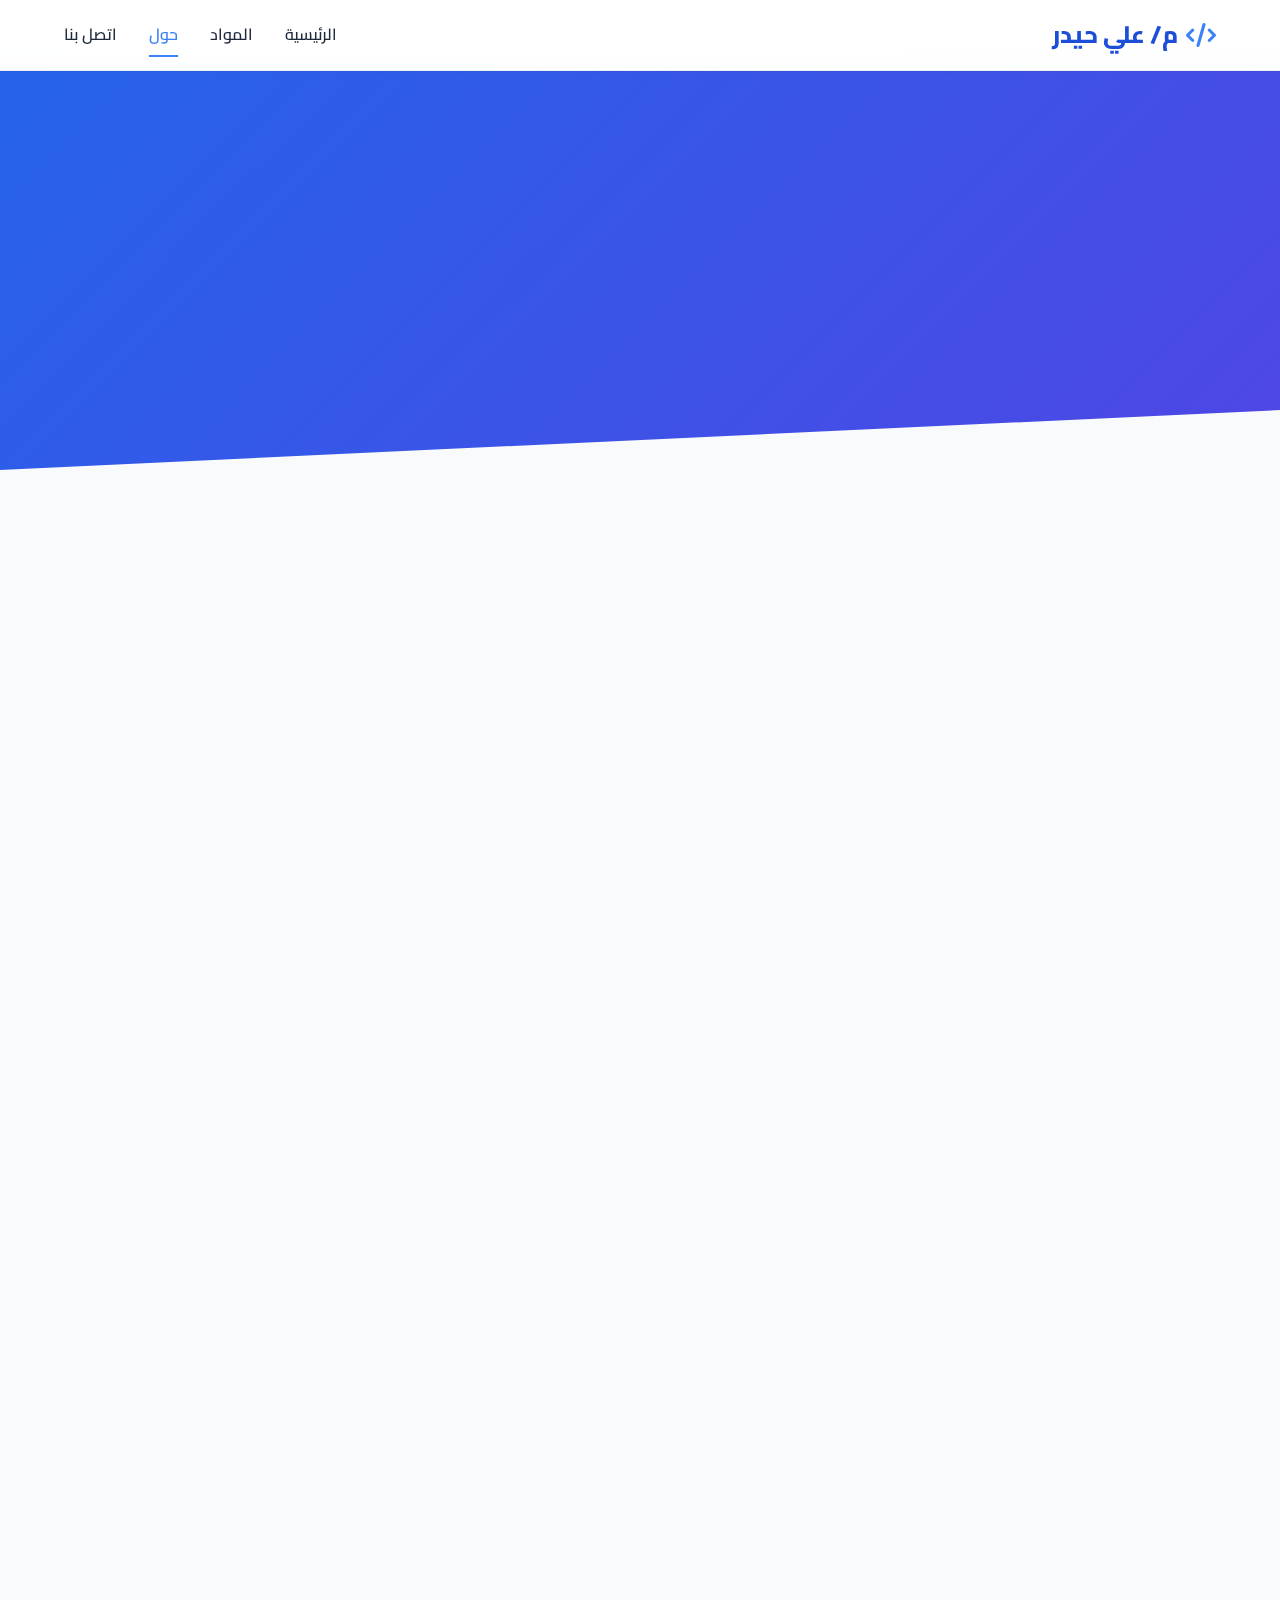
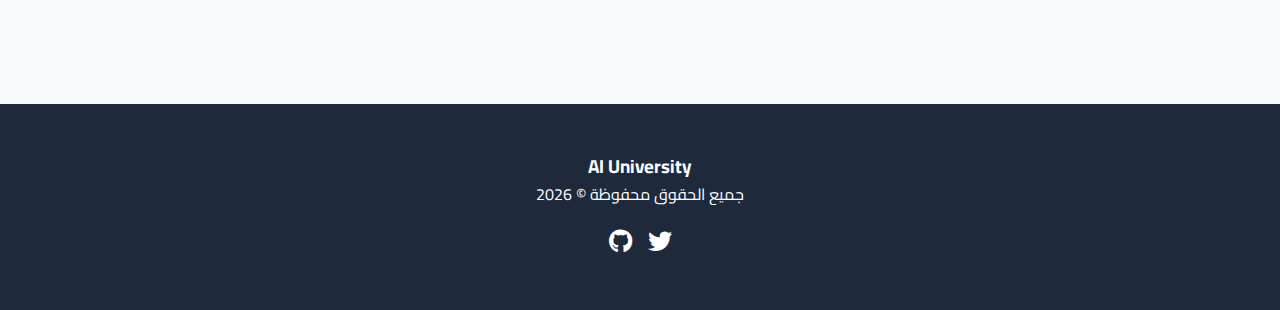
<file: about.html>
<!DOCTYPE html>
<html lang="ar" dir="rtl">

<head>
    <meta charset="UTF-8">
    <meta name="viewport" content="width=device-width, initial-scale=1.0">
    <title>حول الموقع - AI University</title>
    <link rel="stylesheet" href="https://cdnjs.cloudflare.com/ajax/libs/font-awesome/6.4.0/css/all.min.css">
    <link rel="stylesheet" href="style.css">
</head>

<body>

    
    <nav class="navbar">
        <div class="container nav-container">
            <a href="index.html" class="logo">
                <i class="fa-solid fa-code" style="color: var(--primary-color);"></i>
                م/ علي حيدر
            </a>
            <ul class="nav-links">
                <li><a href="index.html" class="nav-link">الرئيسية</a></li>
                <li><a href="index.html#levels" class="nav-link">المواد</a></li>
                <li><a href="about.html" class="nav-link">حول</a></li>
                <li><a href="contact.html" class="nav-link">اتصل بنا</a></li>
            </ul>
        </div>
    </nav>

    <!-- About Hero -->
    <header class="hero" style="min-height: 400px; clip-path: polygon(0 0, 100% 0, 100% 85%, 0 100%);">
        <div class="container hero-content animate-fade-up">
            <h1 class="hero-title">حول الموقع <i class="fa-solid fa-circle-info"
                    style="font-size: 0.6em; vertical-align: middle;"></i></h1>
            <p class="hero-subtitle">"تقنية المعلومات هي بوابة المستقبل، ونحن هنا لنفتحها معاً."</p>
        </div>
    </header>

    <main class="container" style="padding: 4rem 1.5rem;">

        <!-- Story Section -->
        <section class="card animate-fade-up delay-100" style="margin-bottom: 3rem;">
            <div style="display: flex; gap: 2rem; align-items: center; flex-wrap: wrap;">
                <div style="flex: 1; min-width: 300px;">
                    <h2 class="section-title">من نحن</h2>
                    <p style="color: var(--text-light); margin-bottom: 1rem; font-size: 1.1rem;">
                        مرحباً بكم في الموقع الشخصي للمهندس <strong>علي حيدر</strong>، المخصص لطلاب تخصص تقنية المعلومات
                        في <strong>جامعة الحضارة</strong>.
                    </p>
                    <p style="color: var(--text-light); font-size: 1.1rem;">
                        يهدف هذا الموقع إلى توفير المصادر التعليمية والمحاضرات بشكل مبسط ومباشر لمساعدة الطلاب على
                        التفوق الدراسي.
                    </p>
                </div>
                <div style="flex: 1; text-align: center;">
                    <i class="fa-solid fa-graduation-cap" style="font-size: 10rem; color: var(--primary-light);"></i>
                </div>
            </div>
        </section>

        <!-- Goals Section -->
        <section style="margin-bottom: 3rem;">
            <h2 class="section-title animate-fade-up" style="margin-bottom: 2rem;">أهدافنا وقيمنا</h2>
            <div style="display: grid; grid-template-columns: repeat(auto-fit, minmax(280px, 1fr)); gap: 1.5rem;">
                <!-- Goal 1 -->
                <div class="card animate-fade-up delay-200" style="text-align: center;">
                    <div
                        style="width: 60px; height: 60px; background: var(--primary-light); border-radius: 50%; display: flex; align-items: center; justify-content: center; margin: 0 auto 1rem; color: var(--primary-dark); font-size: 1.5rem;">
                        <i class="fa-solid fa-book-open"></i>
                    </div>
                    <h3>محتوى شامل</h3>
                    <p style="color: var(--text-light); margin-top: 0.5rem;">توفير محتوى تعليمي شامل وعصري يغطي كافة
                        الجوانب النظرية والعملية.</p>
                </div>
                <!-- Goal 2 -->
                <div class="card animate-fade-up delay-200" style="text-align: center;">
                    <div
                        style="width: 60px; height: 60px; background: #fce7f3; border-radius: 50%; display: flex; align-items: center; justify-content: center; margin: 0 auto 1rem; color: #be185d; font-size: 1.5rem;">
                        <i class="fa-solid fa-wand-magic-sparkles"></i>
                    </div>
                    <h3>تبسيط العلوم</h3>
                    <p style="color: var(--text-light); margin-top: 0.5rem;">تقديم شروحات عملية بعيدة عن التعقيد، لنجعل
                        الذكاء الاصطناعي في متناول الجميع.</p>
                </div>
                <!-- Goal 3 -->
                <div class="card animate-fade-up delay-200" style="text-align: center;">
                    <div
                        style="width: 60px; height: 60px; background: #dcfce7; border-radius: 50%; display: flex; align-items: center; justify-content: center; margin: 0 auto 1rem; color: #15803d; font-size: 1.5rem;">
                        <i class="fa-solid fa-rocket"></i>
                    </div>
                    <h3>بناء المستقبل</h3>
                    <p style="color: var(--text-light); margin-top: 0.5rem;">بناء جيل متمكن من أدوات المستقبل وقادر على
                        المنافسة في سوق العمل العالمي.</p>
                </div>
            </div>
        </section>

        <!-- Team Section -->
        <section class="animate-fade-up delay-300">
            <h2 class="section-title">الفريق المسؤول</h2>
            <div class="card">
                <ul class="feature-list" style="font-size: 1.1rem;">
                    <li class="feature-item">
                        <i class="fa-solid fa-user-tie feature-icon"></i>
                        <div>
                            <strong>م/ علي حيدر:</strong> المشرف العام ومدرس المواد.
                        </div>
                    </li>
                    <li class="feature-item">
                        <i class="fa-solid fa-chalkboard-user feature-icon"></i>
                        <div>
                            <strong>فريق المحتوى:</strong> نخبة من الأكاديميين لإعداد الدروس والمناهج.
                        </div>
                    </li>
                    <li class="feature-item">
                        <i class="fa-solid fa-headset feature-icon"></i>
                        <div>
                            <strong>الدعم الفني:</strong> فريق متخصص للمتابعة والإشراف التقني على مدار الساعة.
                        </div>
                    </li>
                </ul>
            </div>
        </section>

    </main>

    <footer class="footer">
        <div class="container">
            <h3>AI University</h3>
            <p>جميع الحقوق محفوظة © 2026</p>
            <div style="margin-top: 1rem; display: flex; gap: 1rem; justify-content: center;">
                <a href="#" style="color: white; font-size: 1.5rem;"><i class="fa-brands fa-twitter"></i></a>
                <a href="#" style="color: white; font-size: 1.5rem;"><i class="fa-brands fa-github"></i></a>
            </div>
        </div>
    </footer>

    <script src="script.js"></script>
</body>

</html>
</file>
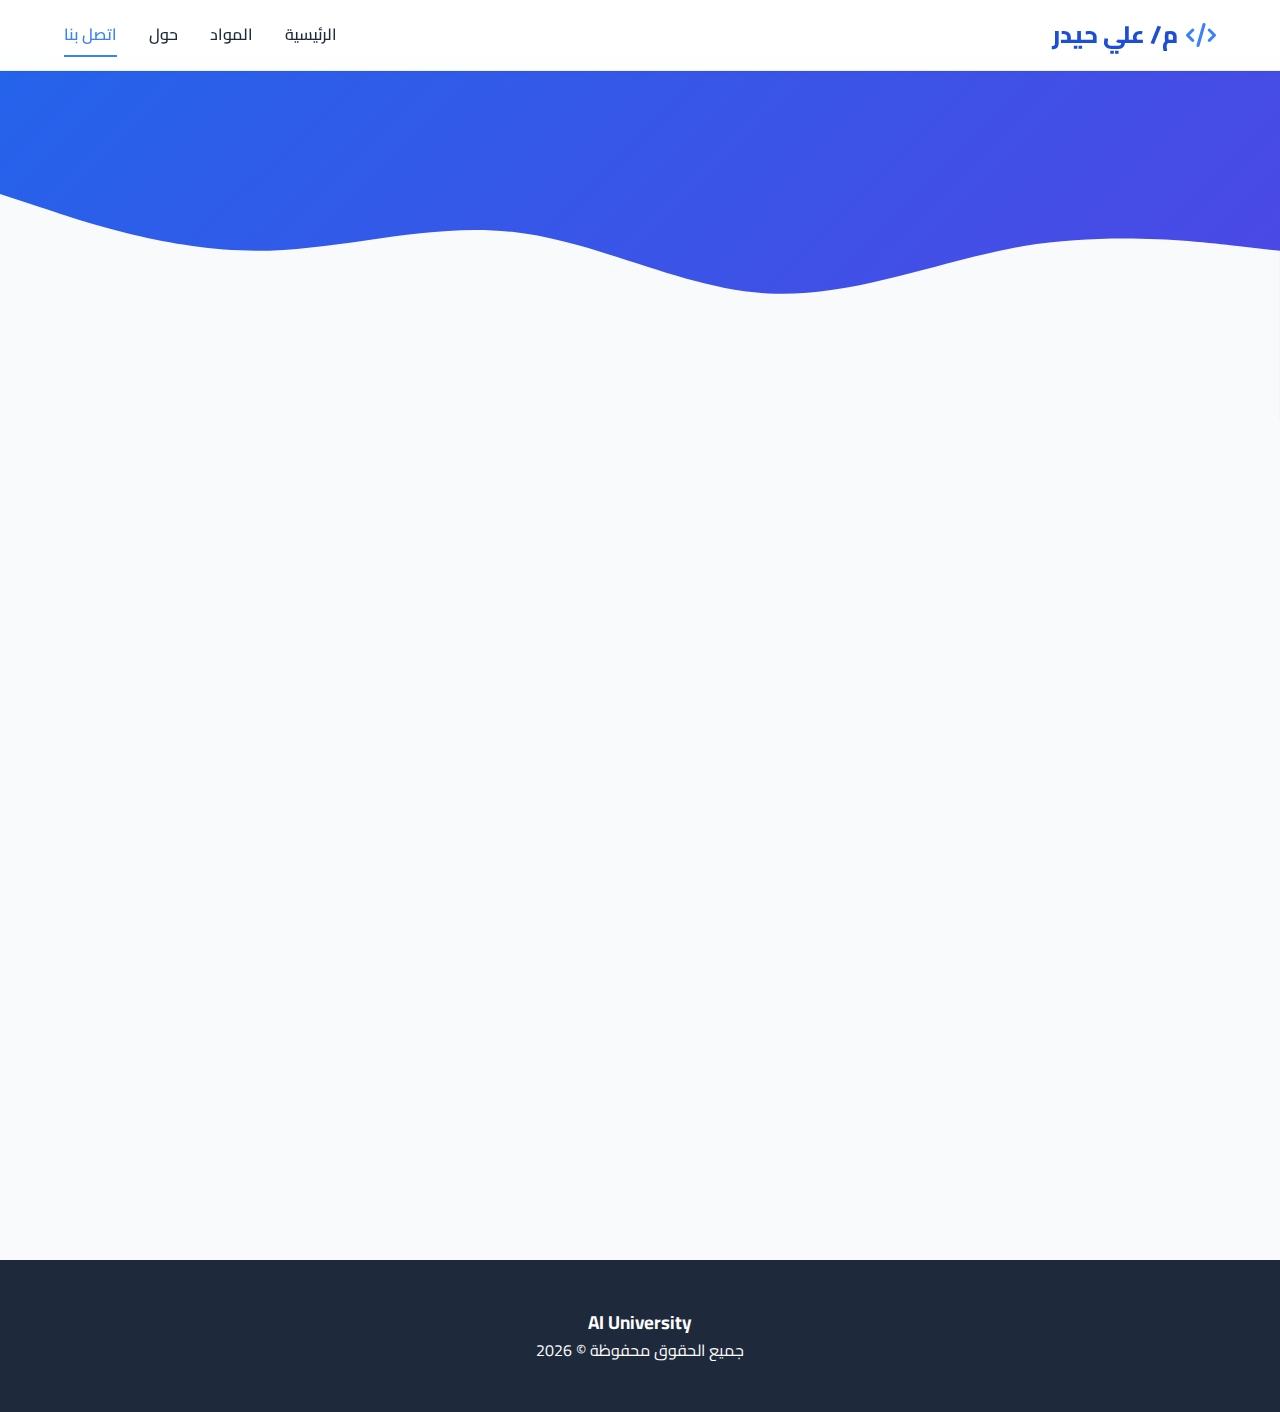
<file: contact.html>
<!DOCTYPE html>
<html lang="ar" dir="rtl">

<head>
    <meta charset="UTF-8">
    <meta name="viewport" content="width=device-width, initial-scale=1.0">
    <title>اتصل بنا - AI University</title>
    <link rel="stylesheet" href="https://cdnjs.cloudflare.com/ajax/libs/font-awesome/6.4.0/css/all.min.css">
    <link rel="stylesheet" href="style.css">
</head>

<body>

    <nav class="navbar">
        <div class="container nav-container">
            <a href="index.html" class="logo">
                <i class="fa-solid fa-code" style="color: var(--primary-color);"></i>
                م/ علي حيدر
            </a>
            <ul class="nav-links">
                <li><a href="index.html" class="nav-link">الرئيسية</a></li>
                <li><a href="index.html#levels" class="nav-link">المواد</a></li>
                <li><a href="about.html" class="nav-link">حول</a></li>
                <li><a href="contact.html" class="nav-link">اتصل بنا</a></li>
            </ul>
        </div>
    </nav>

    <!-- Contact Hero -->
    <header class="hero" style="min-height: 350px;">
        <div class="container hero-content animate-fade-up">
            <h1 class="hero-title">تواصل معنا</h1>
            <p class="hero-subtitle">لديك استفسار أو اقتراح؟ نحن هنا للاستماع إليك.</p>
        </div>
        <div class="hero-shape">
            <svg xmlns="http://www.w3.org/2000/svg" viewBox="0 0 1440 320">
                <path fill="#f8fafc" fill-opacity="1"
                    d="M0,64L48,80C96,96,192,128,288,128C384,128,480,96,576,106.7C672,117,768,171,864,176C960,181,1056,139,1152,122.7C1248,107,1344,117,1392,122.7L1440,128L1440,320L1392,320C1344,320,1248,320,1152,320C1056,320,960,320,864,320C768,320,672,320,576,320C480,320,384,320,288,320C192,320,96,320,48,320L0,320Z">
                </path>
            </svg>
        </div>
    </header>

    <main class="container" style="padding-bottom: 4rem; margin-top: -50px; position: relative; z-index: 10;">

        <div class="card animate-fade-up delay-100"
            style="max-width: 800px; margin: 0 auto; backdrop-filter: none; background: white;">
            <div style="text-align: center; margin-bottom: 2rem;">
                <h2 class="section-title">نموذج الاتصال <i class="fa-regular fa-envelope"
                        style="color: var(--primary-color);"></i></h2>
                <p style="color: var(--text-light);">يسعدنا تواصلك معنا عبر النموذج أدناه وسنقوم بالرد في أقرب وقت.</p>
            </div>

            <form class="contact-form"
                onsubmit="event.preventDefault(); alert('تم إرسال رسالتك بنجاح! شكراً لتواصلك معنا.'); this.reset();">
                <div class="form-group">
                    <input type="text" id="name" class="form-control" placeholder=" " required>
                    <label for="name" class="form-label">الاسم الكامل</label>
                </div>

                <div class="form-group">
                    <input type="email" id="email" class="form-control" placeholder=" " required>
                    <label for="email" class="form-label">البريد الإلكتروني</label>
                </div>

                <div class="form-group">
                    <textarea id="message" class="form-control" rows="5" placeholder=" " required></textarea>
                    <label for="message" class="form-label">اكتب رسالتك هنا...</label>
                </div>

                <button type="submit" class="btn btn-primary"
                    style="width: 100%; display: flex; justify-content: center; align-items: center; gap: 0.5rem;">
                    إرسال الرسالة <i class="fa-solid fa-paper-plane"></i>
                </button>
            </form>

            <div
                style="margin-top: 2rem; border-top: 1px solid #e2e8f0; padding-top: 1.5rem; display: flex; justify-content: space-around; flex-wrap: wrap; gap: 1rem;">
                <div style="text-align: center;">
                    <i class="fa-solid fa-phone"
                        style="color: var(--accent-color); font-size: 1.2rem; margin-bottom: 0.5rem;"></i>
                    <p dir="ltr" style="font-weight: 600;">+97671389977</p>
                </div>
                <div style="text-align: center;">
                    <i class="fa-solid fa-location-dot"
                        style="color: var(--accent-color); font-size: 1.2rem; margin-bottom: 0.5rem;"></i>
                    <p style="font-weight: 600;">اليمن العاصمه صنعاء 👍</p>
                </div>
                <div style="text-align: center;">
                    <i class="fa-solid fa-at"
                        style="color: var(--accent-color); font-size: 1.2rem; margin-bottom: 0.5rem;"></i>
                    <p style="font-weight: 600;">contact@ai-university.com</p>
                </div>
            </div>
        </div>

    </main>

    <footer class="footer">
        <div class="container">
            <h3>AI University</h3>
            <p>جميع الحقوق محفوظة © 2026</p>
        </div>
    </footer>

    <script src="script.js"></script>
</body>

</html>
</file>
<file: style.css>
/* Fonts */
@import url('https://fonts.googleapis.com/css2?family=Cairo:wght@200;300;400;500;600;700;800&display=swap');

:root {
    --primary-color: #3b82f6; /* Modern Bright Blue */
    --primary-dark: #1d4ed8;
    --primary-light: #dbeafe;
    --accent-color: #f43f5e; /* Vibrant Rose for CTAs/Highlights */
    --text-dark: #1e293b;
    --text-light: #64748b;
    --bg-body: #f8fafc;
    --bg-card: #ffffff;
    --gradient-hero: linear-gradient(135deg, #2563eb 0%, #4f46e5 100%);
    --shadow-sm: 0 1px 2px 0 rgb(0 0 0 / 0.05);
    --shadow-md: 0 4px 6px -1px rgb(0 0 0 / 0.1), 0 2px 4px -2px rgb(0 0 0 / 0.1);
    --shadow-lg: 0 10px 15px -3px rgb(0 0 0 / 0.1), 0 4px 6px -4px rgb(0 0 0 / 0.1);
    --radius-md: 0.5rem;
    --radius-lg: 1rem;
    --transition: all 0.3s cubic-bezier(0.4, 0, 0.2, 1);
}

* {
    margin: 0;
    padding: 0;
    box-sizing: border-box;
    font-family: 'Cairo', sans-serif;
}

body {
    background-color: var(--bg-body);
    color: var(--text-dark);
    direction: rtl; /* RTL by default */
    overflow-x: hidden;
    line-height: 1.6;
}

a {
    text-decoration: none;
    color: inherit;
    transition: var(--transition);
}

ul {
    list-style: none;
}

/* --- Layout --- */
.container {
    max-width: 1200px;
    margin: 0 auto;
    padding: 0 1.5rem;
}

/* --- Navbar --- */
.navbar {
    background: rgba(255, 255, 255, 0.9);
    backdrop-filter: blur(10px);
    border-bottom: 1px solid rgba(0,0,0,0.05);
    position: fixed;
    width: 100%;
    top: 0;
    z-index: 1000;
    box-shadow: var(--shadow-sm);
}

.nav-container {
    display: flex;
    justify-content: space-between;
    align-items: center;
    height: 70px;
}

.logo {
    font-size: 1.5rem;
    font-weight: 800;
    color: var(--primary-dark);
    display: flex;
    align-items: center;
    gap: 0.5rem;
}

.nav-links {
    display: flex;
    gap: 2rem;
}

.nav-link {
    font-weight: 600;
    color: var(--text-dark);
    position: relative;
    padding: 0.5rem 0;
}

.nav-link::after {
    content: '';
    position: absolute;
    bottom: 0;
    right: 0; /* RTL origin */
    width: 0;
    height: 2px;
    background: var(--primary-color);
    transition: var(--transition);
}

.nav-link:hover {
    color: var(--primary-color);
}

.nav-link:hover::after {
    width: 100%;
}

.nav-link.active {
    color: var(--primary-color);
}
.nav-link.active::after {
    width: 100%;
}

/* --- Buttons --- */
.btn {
    display: inline-block;
    padding: 0.75rem 1.5rem;
    border-radius: var(--radius-md);
    font-weight: 700;
    cursor: pointer;
    border: none;
    font-size: 1rem;
    transition: var(--transition);
}

.btn-primary {
    background: var(--primary-color);
    color: white;
    box-shadow: 0 4px 6px -1px rgba(59, 130, 246, 0.5);
}

.btn-primary:hover {
    background: var(--primary-dark);
    transform: translateY(-2px);
    box-shadow: 0 6px 8px -1px rgba(59, 130, 246, 0.6);
}

.btn-outline {
    border: 2px solid var(--primary-color);
    color: var(--primary-color);
    background: transparent;
}

.btn-outline:hover {
    background: var(--primary-color);
    color: white;
}

/* --- Hero Section --- */
.hero {
    margin-top: 70px; /* Offset fixed nav */
    padding: 4rem 0;
    background: var(--gradient-hero);
    color: white;
    position: relative;
    overflow: hidden;
    min-height: 500px;
    display: flex;
    align-items: center;
}

.hero-shape {
    position: absolute;
    bottom: -1px;
    left: 0;
    width: 100%;
    line-height: 0;
    color: var(--bg-body);
}

.hero-content {
    text-align: center;
    max-width: 800px;
    margin: 0 auto;
    z-index: 10;
    position: relative;
}

.level-badges {
    display: flex;
    justify-content: center;
    gap: 1rem;
    margin-bottom: 2rem;
    flex-wrap: wrap;
}

.badge {
    background: rgba(255,255,255,0.2);
    padding: 0.5rem 1.25rem;
    border-radius: 50px;
    font-size: 0.9rem;
    font-weight: 600;
    backdrop-filter: blur(5px);
    border: 1px solid rgba(255,255,255,0.3);
    color: rgba(255,255,255,0.9);
    transition: var(--transition);
}

.badge.active {
    background: white;
    color: var(--primary-dark);
    box-shadow: 0 4px 6px rgba(0,0,0,0.1);
}

.hero-title {
    font-size: 3rem;
    font-weight: 800;
    margin-bottom: 1rem;
    line-height: 1.2;
}

.hero-subtitle {
    font-size: 1.25rem;
    color: rgba(255,255,255,0.9);
    margin-bottom: 3rem;
}

/* --- Main Layout Grid --- */
.main-wrapper {
    display: grid;
    grid-template-columns: 3fr 1fr; /* Content | Sidebar */
    gap: 2rem;
    padding: 3rem 0;
    align-items: start;
}

/* --- Card Styles --- */
.card {
    background: var(--bg-card);
    border-radius: var(--radius-lg);
    padding: 2rem;
    box-shadow: var(--shadow-md);
    margin-bottom: 2rem;
    transition: var(--transition);
    border: 1px solid rgba(0,0,0,0.02);
    position: relative;
    overflow: hidden;
}

.card:hover {
    transform: translateY(-5px);
    box-shadow: var(--shadow-lg);
}

.welcome-section {
    text-align: center;
    padding: 4rem 2rem;
}

.welcome-title {
    font-size: 2rem;
    color: var(--text-dark);
    margin-bottom: 1rem;
}

.welcome-text {
    color: var(--text-light);
    font-size: 1.1rem;
    max-width: 600px;
    margin: 0 auto;
}

/* --- Sidebar --- */
.sidebar-title {
    display: flex;
    align-items: center;
    gap: 0.5rem;
    font-size: 1.25rem;
    font-weight: 700;
    color: var(--text-dark);
    margin-bottom: 1.5rem;
    padding-bottom: 0.5rem;
    border-bottom: 2px solid var(--primary-light);
}

.course-list {
    display: flex;
    flex-direction: column;
    gap: 1rem;
}

.course-item {
    display: flex;
    align-items: center;
    gap: 1rem;
    padding: 1rem;
    background: white;
    border-radius: var(--radius-md);
    box-shadow: var(--shadow-sm);
    transition: var(--transition);
    border: 1px solid transparent;
}

.course-item:hover {
    border-color: var(--primary-color);
    background: var(--primary-light);
    transform: translateX(-5px); /* RTL move */
}

.course-icon {
    width: 40px;
    height: 40px;
    background: var(--primary-light);
    color: var(--primary-dark);
    border-radius: 50%;
    display: flex;
    align-items: center;
    justify-content: center;
    font-size: 1.2rem;
}

.course-item:hover .course-icon {
    background: white;
}

.course-info h4 {
    color: var(--text-dark);
    font-size: 1rem;
    margin-bottom: 0.25rem;
}

.course-info span {
    font-size: 0.85rem;
    color: var(--text-light);
}

/* --- Footer --- */
.footer {
    background: var(--text-dark);
    color: white;
    padding: 3rem 0;
    text-align: center;
    margin-top: 4rem;
}

/* --- About & Contact Specifics --- */
.about-hero, .contact-hero {
    min-height: 300px;
}

.section-title {
    font-size: 2rem;
    color: var(--primary-dark);
    margin-bottom: 1.5rem;
    position: relative;
    display: inline-block;
}

.section-title::before {
    content: '';
    position: absolute;
    bottom: -10px;
    right: 0;
    width: 50px;
    height: 4px;
    background: var(--accent-color);
    border-radius: 2px;
}

.feature-list {
    margin-top: 1.5rem;
}

.feature-item {
    display: flex;
    align-items: start;
    gap: 1rem;
    margin-bottom: 1rem;
}

.feature-icon {
    color: var(--accent-color);
    font-size: 1.25rem;
    margin-top: 0.25rem;
}

.contact-form {
    display: grid;
    gap: 1.5rem;
}

.form-group {
    position: relative;
}

.form-control {
    width: 100%;
    padding: 1rem;
    border: 2px solid #e2e8f0;
    border-radius: var(--radius-md);
    background: #f8fafc;
    font-size: 1rem;
    transition: var(--transition);
    outline: none;
}

.form-control:focus {
    border-color: var(--primary-color);
    background: white;
    box-shadow: 0 0 0 4px rgba(59, 130, 246, 0.1);
}

.form-label {
    position: absolute;
    top: 1rem;
    right: 1rem;
    color: var(--text-light);
    transition: var(--transition);
    pointer-events: none;
    background: transparent;
}

/* Floating Label Logic */
.form-control:focus + .form-label,
.form-control:not(:placeholder-shown) + .form-label {
    top: -0.75rem;
    right: 0.75rem;
    background: white;
    padding: 0 0.5rem;
    font-size: 0.85rem;
    color: var(--primary-color);
    font-weight: 600;
}

/* --- Animations --- */
@keyframes fadeInUp {
    from {
        opacity: 0;
        transform: translateY(20px);
    }
    to {
        opacity: 1;
        transform: translateY(0);
    }
}

.animate-fade-up {
    animation: fadeInUp 0.8s ease-out forwards;
}

.delay-100 { animation-delay: 0.1s; }
.delay-200 { animation-delay: 0.2s; }
.delay-300 { animation-delay: 0.3s; }

/* Responsive */
@media (max-width: 900px) {
    .main-wrapper {
        grid-template-columns: 1fr;
    }
    .hero-title {
        font-size: 2.25rem;
    }
}

@media (max-width: 600px) {
    .nav-links {
        display: none; /* Add mobile menu later if needed */
    }
    .container {
        padding: 0 1rem;
    }
}
</file>
